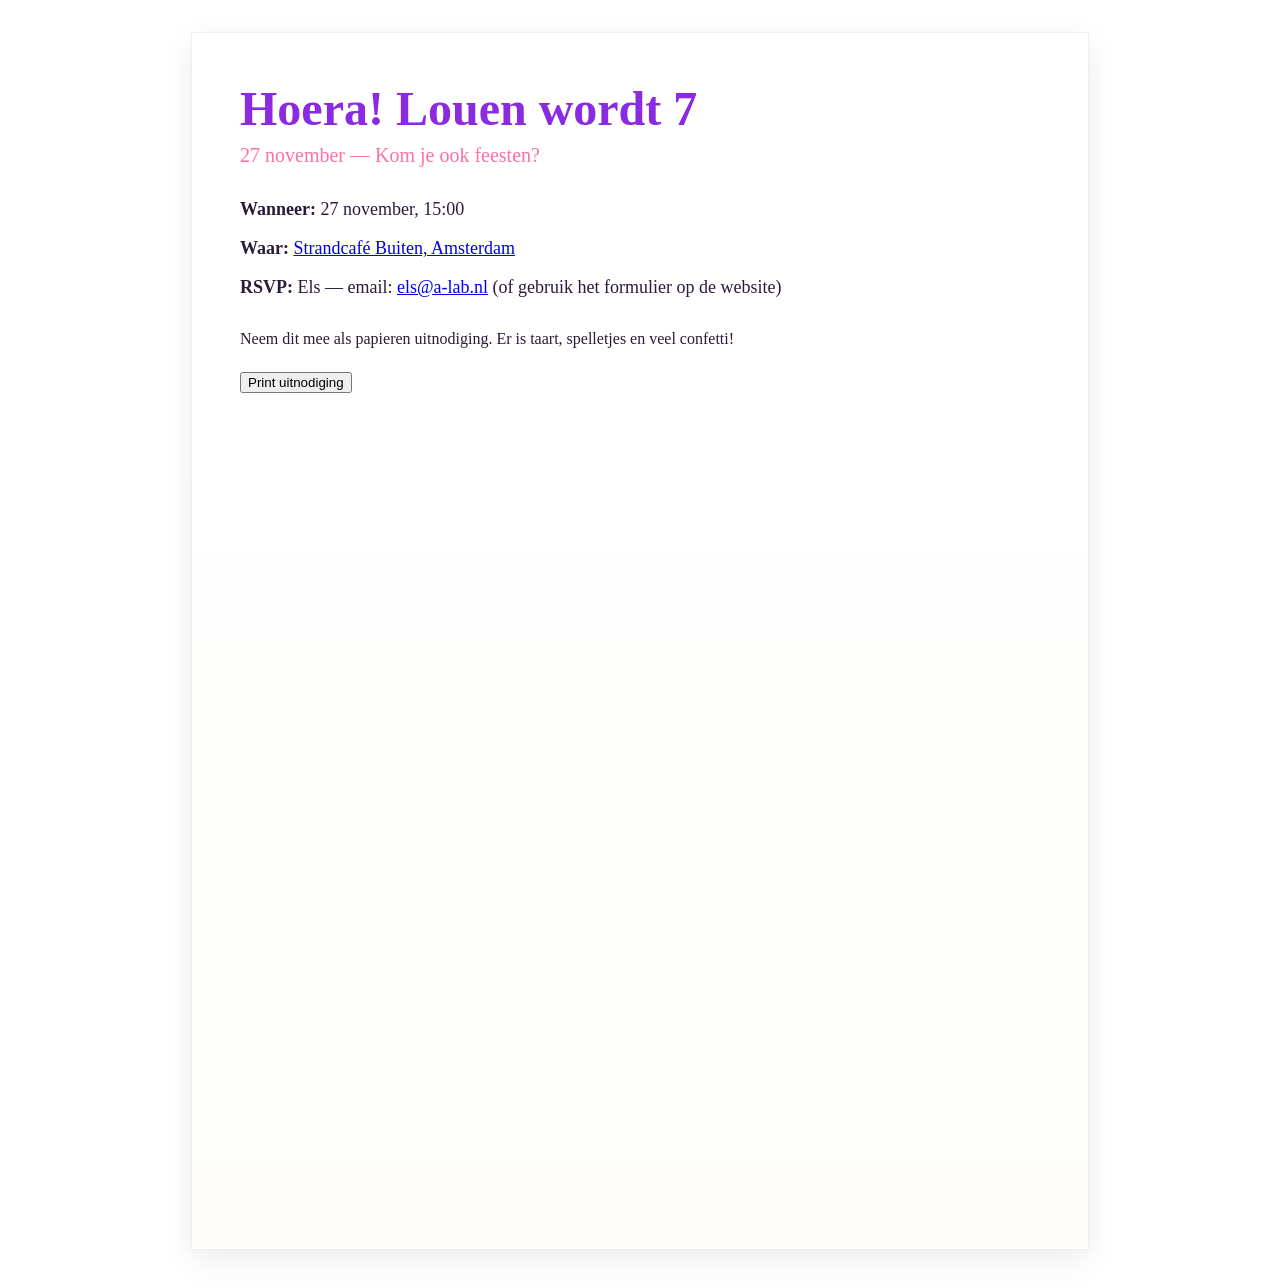
<file: invitation.html>
<!doctype html>
<html lang="nl">
  <head>
    <meta charset="utf-8">
    <meta name="viewport" content="width=device-width,initial-scale=1">
    <title>Uitnodiging — Louen wordt 7</title>
    <style>
      body{font-family:Georgia,serif;color:#2b1b3a;margin:0;padding:2rem;display:flex;align-items:center;justify-content:center}
      .sheet{width:800px;height:1120px;border:1px solid rgba(0,0,0,0.06);padding:3rem;background:linear-gradient(180deg,#fff,#fffefc);box-shadow:0 10px 30px rgba(0,0,0,0.08)}
      .title{font-size:48px;color:#8a2be2;margin:0}
      .sub{font-size:20px;color:#ff6fa9;margin-top:.5rem}
      .meta{margin-top:2rem;font-size:18px}
      .print{margin-top:2rem}
      .no-print{margin-top:1.5rem}
      @media print{ .no-print{display:none} }
    </style>
  </head>
  <body>
    <div class="sheet">
      <h1 class="title">Hoera! Louen wordt 7</h1>
      <p class="sub">27 november — Kom je ook feesten?</p>

      <div class="meta">
        <p><strong>Wanneer:</strong> 27 november, 15:00</p>
        <p><strong>Waar:</strong> <a href="https://www.google.com/maps/search/?api=1&query=Strandcaf%C3%A9+Buiten+Amsterdam" target="_blank" rel="noopener">Strandcafé Buiten, Amsterdam</a></p>
        <p><strong>RSVP:</strong> Els — email: <a href="mailto:els@a-lab.nl">els@a-lab.nl</a> (of gebruik het formulier op de website)</p>
      </div>

      <div class="print">
        <p>Neem dit mee als papieren uitnodiging. Er is taart, spelletjes en veel confetti!</p>
      </div>

      <div class="no-print">
        <button onclick="window.print()">Print uitnodiging</button>
      </div>
    </div>
  </body>
</html>
</file>
